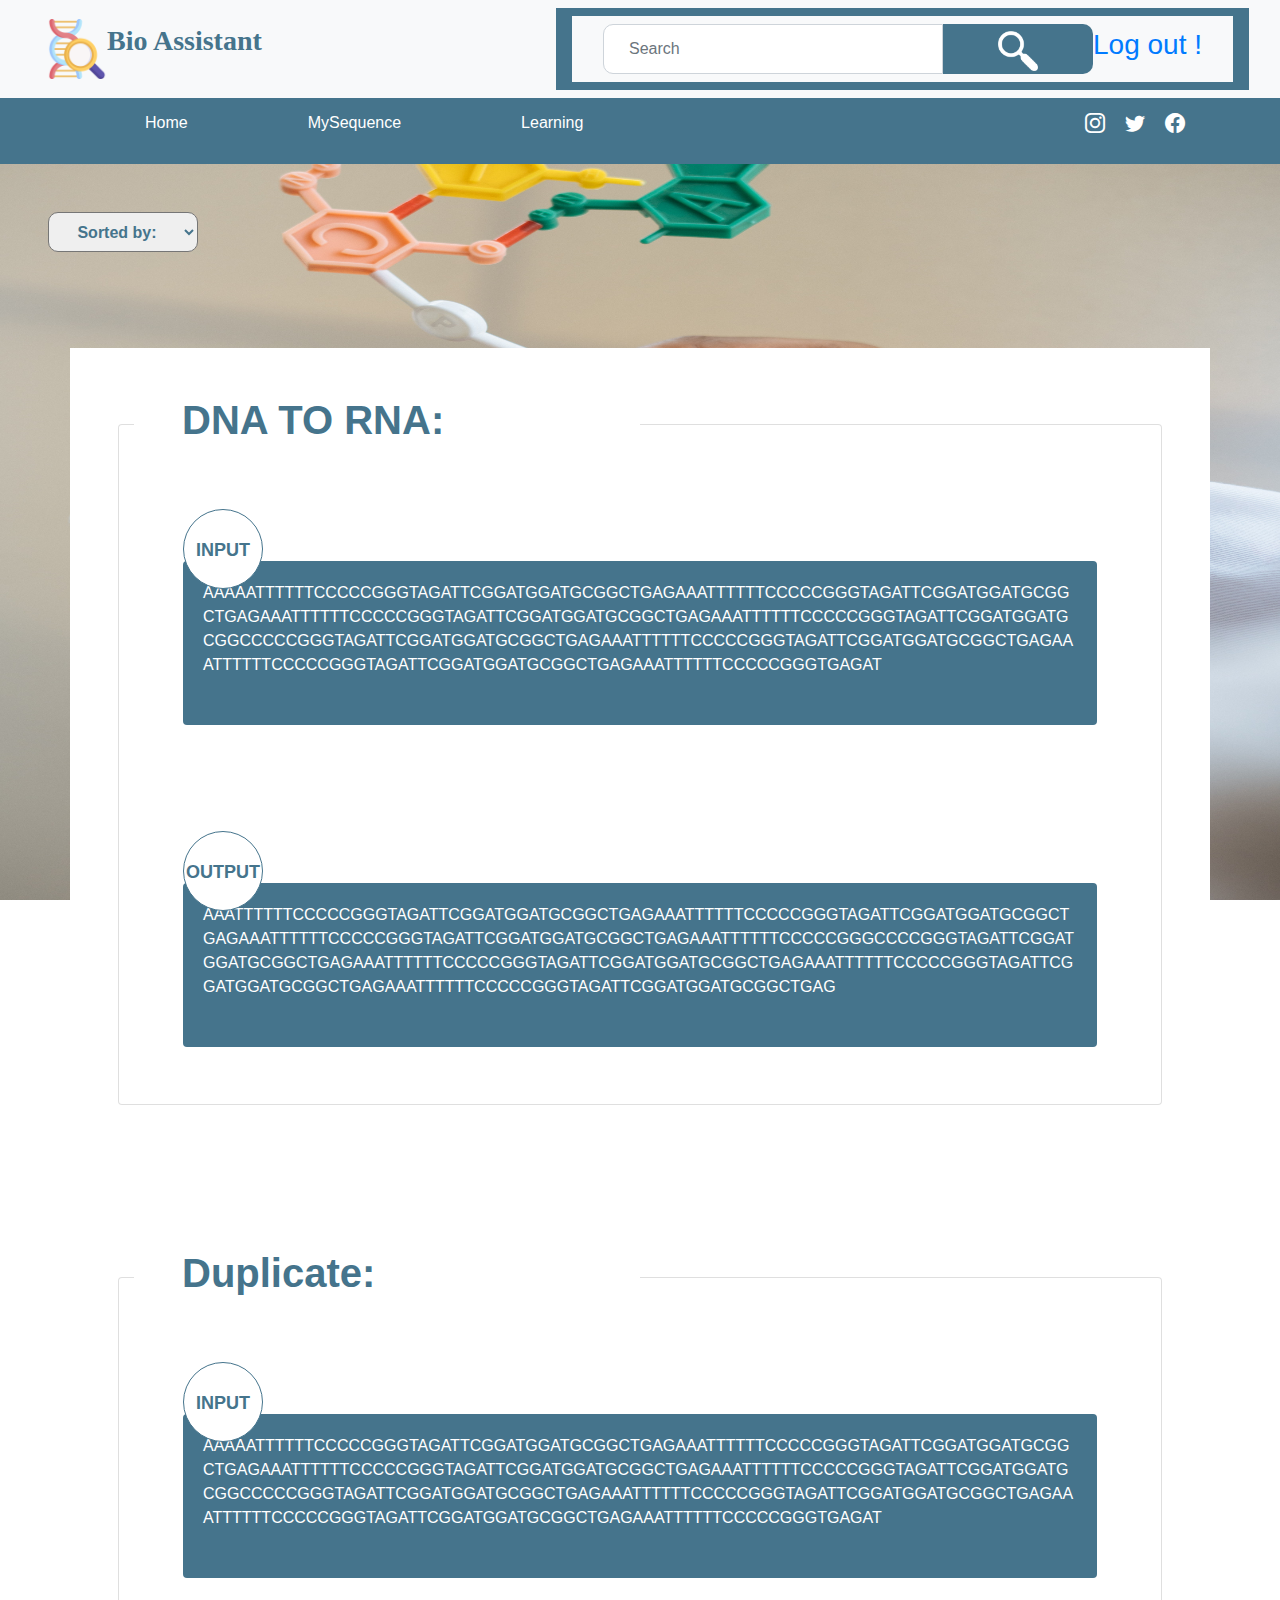
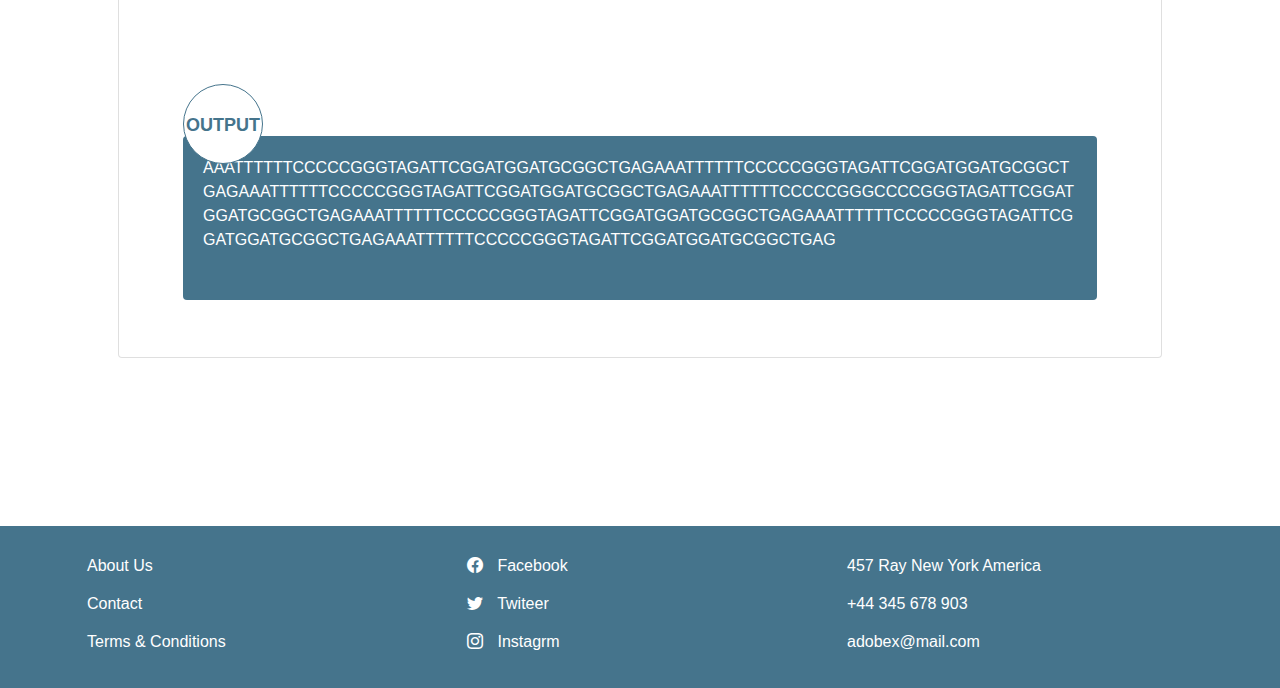
<file: sequences.html>
<?php

?>
<!DOCTYPE html>
<html lang="en">
  <head>
    <meta charset="UTF-8">
        <meta name="viewport" content="width=device-width, initial-scale=1">
        <title> bio assistant</title>
        <link rel="stylesheet" href="css/bootstrap.min.css"/>
        <script src="js/jquery-3.5.1.slim.min.js"></script>
        <script src="js/popper.min.js"></script>
        <script src="js/bootstrap.min.js"></script>
        <link rel="stylesheet" href="https://use.fontawesome.com/releases/v5.7.0/css/all.css" integrity="sha384-lZN37f5QGtY3VHgisS14W3ExzMWZxybE1SJSEsQp9S+oqd12jhcu+A56Ebc1zFSJ" crossorigin="anonymous">
    <meta charset="UTF-8" />
    <meta http-equiv="X-UA-Compatible" content="IE=edge" />
    <meta name="viewport" content="width=device-width, initial-scale=1.0" />
    <link href="https://cdn.jsdelivr.net/npm/bootstrap@5.1.3/dist/css/bootstrap.min.css" rel="stylesheet"
        integrity="sha384-1BmE4kWBq78iYhFldvKuhfTAU6auU8tT94WrHftjDbrCEXSU1oBoqyl2QvZ6jIW3" crossorigin="anonymous" />
    <link rel="stylesheet" href="https://cdn.jsdelivr.net/npm/bootstrap-icons@1.7.0/font/bootstrap-icons.css" />
    <link rel="stylesheet" href="css/all.min.css" />
    <link rel="stylesheet" href="css/hover-min.css" />
    <link rel="stylesheet" href="css/lightGallery.css" />
    <link rel="stylesheet" href="css/aos.css" />
    <link rel="stylesheet" href="css/style.css" />

    <style>

        *{margin: 0;padding: 0; }
       .bg-blue{background-color: #45748C;}
       .bg-red{background-color: #AD5258;}
       .bg-yellow{background-color: #EF972C;}
       .back{background-image: url(images/back.jpg);*margin: 0;*padding: 0; background-size: 100%100%; background-attachment: fixed;background-repeat: no-repeat;}
       .txtblue{color: #45748C;}
       .fontlogo{ font-family: Segoe Print;color: #45748C;font-size: 66;}                           
      .searchbox{width: 340px;height: 50px;padding: 0 25px;border-radius: 10px 0 0 10px;} 
      .searchbtn{border-radius: 0 10px 10px 0;height:50px ;width: 150px; ;} 
      .put{  z-index: 1; background-color: white;border-radius: 100%;border: 1px solid #45748C ; text-align: center;margin-bottom:90px ;position: absolute; font-size: large; width: 80px;height: 80px;}                         
      .btnn{ width: 120px;height: 100px; background-color:white;color: #45748C; font-size: 13px;text-align: center;border-radius: 4px;}
      .btnn:hover{ color: white;background-color: #45748C;border:3px solid white;font-size: 15px;}
      .findbtn:hover{border: 4px solid #AD5258;}
   
    </style>

    <title>sequences</title>
</head>

<body class="back">
    <!--navbar-->
    <header>
        <nav class="navbar  navbar-light bg-light  ">
            <div class=" container-fluid " >
                <div class=" d-inline-flex ">
                    <img src="images/logo.png" width="60" height="60" class="ml-3 " /> 
                    <a class="navbar-brand txtblue mb-1"><h3 class="fontlogo" ><b>Bio Assistant</b> </h3></a>
                 </div>
              <div class="navbar " style="border: red;">
                  <nav class=" navbar  navbar-light bg-light">
                        <div class=" container-fluid">
                          <form class="d-inline-flex">
                            <input class="form-control me-2 text-dark searchbox" type="search" placeholder="Search" aria-label="Search" title="Search !">
                            <button class="btn bg-blue searchbtn" type="submit"><img src="images/search icon.png" width="40" height="40"></button>
                          </form>
                          <a href="index.html"><h3>Log out !</h3></a>
                       </div>
                   </nav>
              </div>
            </div>
        </nav>
     </header>

    <!--Start Section Nav-->
    <section class="navbar">
        <div class="container d-flex justify-content-between align-items-center">
            <div>
                <ul class="order d-flex justify-content-between align-items-center">
                    <li><a href="index2.html">Home</a></li>
                    <li><a href="sequences.html">MySequence</a></li>
                    <li><a href="learning2.html">Learning</a></li>
                </ul>
            </div>

            <div>
                <ul class="list d-flex justify-content-between align-items-center">
                    <li><a href="#"><i class="bi bi-instagram"></i></a></li>
                    <li><a href="#"><i class="bi bi-twitter"></i></a></li>
                    <li><a href="#"><i class="bi bi-facebook"></i></a></li>
                </ul>
            </div>
        </div>
    </section>
    <!--End of section nav-->





<!--order select-->

<div class="order" >
     <select class="form-select  txtblue font-weight-bold m-lg-5 " aria-label="Default select example"  style="height: 40px;width: 150px;border-radius: 10px;">
            <option selected class="txtblue font-weight-bold text-center "> Sorted by:</option>
            <option value="latest" class="txtblue font-weight-bold text-center "> latest </option>
            <option value="oldest" class="txtblue font-weight-bold text-center "> oldest </option>
      </select>
</div>




<!--saved card-->
<a href="home.html " style="text-decoration-line: none;" >
    <div class="bg-white mt-5  container-lg p-5 ">
        <fieldset class=" container card"  >
            <legend class=" w-50"><h1 class="txtblue font-weight-bold ml-5 ">DNA TO RNA:</h1> </legend>
            <div class="container card p-lg-5 border-white ">
               <label class="put  txtblue font-weight-bold"><br>INPUT</label>
               <br><br>
               <label class="bg-blue card-body rounded text-white pb-5 mt-1 " name= "input_seq"  >[base64]</label>
             </div>
             <div class="container card  p-lg-5 border-white ">
                <label class="put  txtblue font-weight-bold"><br>OUTPUT</label>
                <br><br>
                <label class="bg-blue card-body rounded text-white pb-5 mt-1" name= "output_seq">[base64]</label>
             </div>
         </fieldset>
     </div>
</a>




<a href="home.html " style="text-decoration-line: none;" >
      <div class="bg-white mt-5 container-lg p-5 ">
            <fieldset class=" container card"  >
                <legend class=" w-50"><h1 class="txtblue font-weight-bold ml-5 ">Duplicate:</h1> </legend>
               <div class="container card p-lg-5 border-white ">
                     <label class="put  txtblue font-weight-bold"><br>INPUT</label>
                     <br><br>
                     <label class="bg-blue card-body rounded text-white pb-5 mt-1" name= "input_seq"  >[base64]</label>
                 </div>
                <div class="container card  p-lg-5 border-white ">
                     <label class="put  txtblue font-weight-bold"><br>OUTPUT</label>
                     <br><br>
                     <label class="bg-blue card-body rounded text-white pb-5 mt-1" name= "output_seq">[base64]</label>
                 </div>
             </fieldset>
      </div>
  </a>
  












  </body>


  <section class="footer p-3">
    <div class="container">
        <div class="row">
            <div class="col-4">
                <div class="info">
                    <ul>
                        <li><a href="#">About Us</a></li>
                        <li><a href="#">Contact</a></li>
                        <li><a href="#">Terms & Conditions</a></li>
                    </ul>
                </div>
            </div>
            <div class="col-4">
                <div class="links">
                    <ul>
                        <li><a href="#"><i class="bi bi-facebook"></i> Facebook</a></li>
                        <li><a href="#"><i class="bi bi-twitter"></i> Twiteer</a></li>
                        <li><a href="#"><i class="bi bi-instagram"></i> Instagrm</a></li>
                    </ul>
                </div>
            </div>
            <div class="col-4">
                <div class="emails">
                    <ul>
                        <li><a href="#">457 Ray New York  America </a></li>
                        <li><a href="#">+44 345 678 903  </a></li>
                        <li><a href="#">adobex@mail.com</a></li>
                    </ul>
                </div>
            </div>
        </div>
    </div>
</section>
<!--End of section footer -->



</html>
</file>
<file: css/lightGallery.css>
@font-face {
  font-family: 'lg';
  src: url("../fonts/lg.woff2?io9a6k") format("woff2"), url("../fonts/lg.ttf?io9a6k") format("truetype"), url("../fonts/lg.woff?io9a6k") format("woff"), url("../fonts/lg.svg?io9a6k#lg") format("svg");
  font-weight: normal;
  font-style: normal;
  font-display: block;
}

.lg-icon {
  /* use !important to prevent issues with browser extensions that change fonts */
  font-family: 'lg' !important;
  speak: never;
  font-style: normal;
  font-weight: normal;
  font-variant: normal;
  text-transform: none;
  line-height: 1;
  /* Better Font Rendering =========== */
  -webkit-font-smoothing: antialiased;
  -moz-osx-font-smoothing: grayscale;
}

.lg-container {
  font-family: system-ui, -apple-system, 'Segoe UI', Roboto, 'Helvetica Neue', Arial, 'Noto Sans', 'Liberation Sans', sans-serif, 'Apple Color Emoji', 'Segoe UI Emoji', 'Segoe UI Symbol', 'Noto Color Emoji';
}

.lg-next,
.lg-prev {
  background-color: rgba(0, 0, 0, 0.45);
  border-radius: 2px;
  color: #999;
  cursor: pointer;
  display: block;
  font-size: 22px;
  margin-top: -10px;
  padding: 8px 10px 9px;
  position: absolute;
  top: 50%;
  z-index: 1080;
  outline: none;
  border: none;
}

.lg-next.disabled,
.lg-prev.disabled {
  opacity: 0 !important;
  cursor: default;
}

.lg-next:hover:not(.disabled),
.lg-prev:hover:not(.disabled) {
  color: #fff;
}

.lg-single-item .lg-next,
.lg-single-item .lg-prev {
  display: none;
}

.lg-next {
  right: 20px;
}

.lg-next:before {
  content: '\e095';
}

.lg-prev {
  left: 20px;
}

.lg-prev:after {
  content: '\e094';
}

@-webkit-keyframes lg-right-end {
  0% {
    left: 0;
  }

  50% {
    left: -30px;
  }

  100% {
    left: 0;
  }
}

@-moz-keyframes lg-right-end {
  0% {
    left: 0;
  }

  50% {
    left: -30px;
  }

  100% {
    left: 0;
  }
}

@-ms-keyframes lg-right-end {
  0% {
    left: 0;
  }

  50% {
    left: -30px;
  }

  100% {
    left: 0;
  }
}

@keyframes lg-right-end {
  0% {
    left: 0;
  }

  50% {
    left: -30px;
  }

  100% {
    left: 0;
  }
}

@-webkit-keyframes lg-left-end {
  0% {
    left: 0;
  }

  50% {
    left: 30px;
  }

  100% {
    left: 0;
  }
}

@-moz-keyframes lg-left-end {
  0% {
    left: 0;
  }

  50% {
    left: 30px;
  }

  100% {
    left: 0;
  }
}

@-ms-keyframes lg-left-end {
  0% {
    left: 0;
  }

  50% {
    left: 30px;
  }

  100% {
    left: 0;
  }
}

@keyframes lg-left-end {
  0% {
    left: 0;
  }

  50% {
    left: 30px;
  }

  100% {
    left: 0;
  }
}

.lg-outer.lg-right-end .lg-object {
  -webkit-animation: lg-right-end 0.3s;
  -o-animation: lg-right-end 0.3s;
  animation: lg-right-end 0.3s;
  position: relative;
}

.lg-outer.lg-left-end .lg-object {
  -webkit-animation: lg-left-end 0.3s;
  -o-animation: lg-left-end 0.3s;
  animation: lg-left-end 0.3s;
  position: relative;
}

.lg-toolbar {
  z-index: 1082;
  left: 0;
  position: absolute;
  top: 0;
  width: 100%;
}

.lg-media-overlap .lg-toolbar {
  background-image: linear-gradient(0deg, rgba(0, 0, 0, 0), rgba(0, 0, 0, 0.4));
}

.lg-toolbar .lg-icon {
  color: #999;
  cursor: pointer;
  float: right;
  font-size: 24px;
  height: 47px;
  line-height: 27px;
  padding: 10px 0;
  text-align: center;
  width: 50px;
  text-decoration: none !important;
  outline: medium none;
  will-change: color;
  -webkit-transition: color 0.2s linear;
  -o-transition: color 0.2s linear;
  transition: color 0.2s linear;
  background: none;
  border: none;
  box-shadow: none;
}

.lg-toolbar .lg-icon.lg-icon-18 {
  font-size: 18px;
}

.lg-toolbar .lg-icon:hover {
  color: #fff;
}

.lg-toolbar .lg-close:after {
  content: '\e070';
}

.lg-toolbar .lg-maximize {
  font-size: 22px;
}

.lg-toolbar .lg-maximize:after {
  content: '\e90a';
}

.lg-toolbar .lg-download:after {
  content: '\e0f2';
}

.lg-sub-html {
  color: #eee;
  font-size: 16px;
  padding: 10px 40px;
  text-align: center;
  z-index: 1080;
  opacity: 0;
  -webkit-transition: opacity 0.2s ease-out 0s;
  -o-transition: opacity 0.2s ease-out 0s;
  transition: opacity 0.2s ease-out 0s;
}

.lg-sub-html h4 {
  margin: 0;
  font-size: 13px;
  font-weight: bold;
}

.lg-sub-html p {
  font-size: 12px;
  margin: 5px 0 0;
}

.lg-sub-html a {
  color: inherit;
}

.lg-sub-html a:hover {
  text-decoration: underline;
}

.lg-media-overlap .lg-sub-html {
  background-image: linear-gradient(180deg, rgba(0, 0, 0, 0), rgba(0, 0, 0, 0.6));
}

.lg-item .lg-sub-html {
  position: absolute;
  bottom: 0;
  right: 0;
  left: 0;
}

.lg-error-msg {
  font-size: 14px;
  color: #999;
}

.lg-counter {
  color: #999;
  display: inline-block;
  font-size: 16px;
  padding-left: 20px;
  padding-top: 12px;
  height: 47px;
  vertical-align: middle;
}

.lg-closing .lg-toolbar,
.lg-closing .lg-prev,
.lg-closing .lg-next,
.lg-closing .lg-sub-html {
  opacity: 0;
  -webkit-transition: -webkit-transform 0.08 cubic-bezier(0, 0, 0.25, 1) 0s, opacity 0.08 cubic-bezier(0, 0, 0.25, 1) 0s, color 0.08 linear;
  -moz-transition: -moz-transform 0.08 cubic-bezier(0, 0, 0.25, 1) 0s, opacity 0.08 cubic-bezier(0, 0, 0.25, 1) 0s, color 0.08 linear;
  -o-transition: -o-transform 0.08 cubic-bezier(0, 0, 0.25, 1) 0s, opacity 0.08 cubic-bezier(0, 0, 0.25, 1) 0s, color 0.08 linear;
  transition: transform 0.08 cubic-bezier(0, 0, 0.25, 1) 0s, opacity 0.08 cubic-bezier(0, 0, 0.25, 1) 0s, color 0.08 linear;
}

body:not(.lg-from-hash) .lg-outer.lg-start-zoom .lg-object {
  opacity: 0;
  will-change: opacity;
  -webkit-transition: opacity 250ms cubic-bezier(0, 0, 0.25, 1) !important;
  -moz-transition: opacity 250ms cubic-bezier(0, 0, 0.25, 1) !important;
  -o-transition: opacity 250ms cubic-bezier(0, 0, 0.25, 1) !important;
  transition: opacity 250ms cubic-bezier(0, 0, 0.25, 1) !important;
}

body:not(.lg-from-hash) .lg-outer.lg-start-zoom .lg-item.lg-complete .lg-object {
  opacity: 1;
}

.lg-group:after {
  content: '';
  display: table;
  clear: both;
}

.lg-container {
  display: none;
  outline: none;
}

.lg-container.lg-show {
  display: block;
}

.lg-on {
  scroll-behavior: unset;
}

.lg-toolbar,
.lg-prev,
.lg-next,
.lg-pager-outer,
.lg-hide-sub-html .lg-sub-html {
  opacity: 0;
  will-change: transform, opacity;
  -webkit-transition: -webkit-transform 0.25s cubic-bezier(0, 0, 0.25, 1) 0s, opacity 0.25s cubic-bezier(0, 0, 0.25, 1) 0s;
  -moz-transition: -moz-transform 0.25s cubic-bezier(0, 0, 0.25, 1) 0s, opacity 0.25s cubic-bezier(0, 0, 0.25, 1) 0s;
  -o-transition: -o-transform 0.25s cubic-bezier(0, 0, 0.25, 1) 0s, opacity 0.25s cubic-bezier(0, 0, 0.25, 1) 0s;
  transition: transform 0.25s cubic-bezier(0, 0, 0.25, 1) 0s, opacity 0.25s cubic-bezier(0, 0, 0.25, 1) 0s;
}

.lg-show-in .lg-toolbar,
.lg-show-in .lg-prev,
.lg-show-in .lg-next,
.lg-show-in .lg-pager-outer {
  opacity: 1;
}

.lg-show-in.lg-hide-sub-html .lg-sub-html {
  opacity: 1;
}

.lg-show-in .lg-hide-items .lg-prev {
  opacity: 0;
  -webkit-transform: translate3d(-10px, 0, 0);
  transform: translate3d(-10px, 0, 0);
}

.lg-show-in .lg-hide-items .lg-next {
  opacity: 0;
  -webkit-transform: translate3d(10px, 0, 0);
  transform: translate3d(10px, 0, 0);
}

.lg-show-in .lg-hide-items .lg-toolbar {
  opacity: 0;
  -webkit-transform: translate3d(0, -10px, 0);
  transform: translate3d(0, -10px, 0);
}

.lg-show-in .lg-hide-items.lg-hide-sub-html .lg-sub-html {
  opacity: 0;
  -webkit-transform: translate3d(0, 20px, 0);
  transform: translate3d(0, 20px, 0);
}

.lg-outer {
  width: 100%;
  height: 100%;
  position: fixed;
  top: 0;
  left: 0;
  z-index: 1050;
  text-align: left;
  opacity: 0.001;
  outline: none;
  will-change: auto;
  overflow: hidden;
  -webkit-transition: opacity 0.15s ease 0s;
  -o-transition: opacity 0.15s ease 0s;
  transition: opacity 0.15s ease 0s;
}

.lg-outer * {
  -webkit-box-sizing: border-box;
  -moz-box-sizing: border-box;
  box-sizing: border-box;
}

.lg-outer.lg-zoom-from-image {
  opacity: 1;
}

.lg-outer.lg-visible {
  opacity: 1;
}

.lg-outer.lg-css3 .lg-item:not(.lg-start-end-progress).lg-prev-slide,
.lg-outer.lg-css3 .lg-item:not(.lg-start-end-progress).lg-next-slide,
.lg-outer.lg-css3 .lg-item:not(.lg-start-end-progress).lg-current {
  -webkit-transition-duration: inherit !important;
  transition-duration: inherit !important;
  -webkit-transition-timing-function: inherit !important;
  transition-timing-function: inherit !important;
}

.lg-outer.lg-css3.lg-dragging .lg-item.lg-prev-slide,
.lg-outer.lg-css3.lg-dragging .lg-item.lg-next-slide,
.lg-outer.lg-css3.lg-dragging .lg-item.lg-current {
  -webkit-transition-duration: 0s !important;
  transition-duration: 0s !important;
  opacity: 1;
}

.lg-outer.lg-grab img.lg-object {
  cursor: -webkit-grab;
  cursor: -moz-grab;
  cursor: -o-grab;
  cursor: -ms-grab;
  cursor: grab;
}

.lg-outer.lg-grabbing img.lg-object {
  cursor: move;
  cursor: -webkit-grabbing;
  cursor: -moz-grabbing;
  cursor: -o-grabbing;
  cursor: -ms-grabbing;
  cursor: grabbing;
}

.lg-outer .lg-content {
  position: absolute;
  top: 0;
  left: 0;
  right: 0;
  bottom: 0;
}

.lg-outer .lg-inner {
  width: 100%;
  position: absolute;
  left: 0;
  top: 0;
  bottom: 0;
  -webkit-transition: opacity 0s;
  -o-transition: opacity 0s;
  transition: opacity 0s;
  white-space: nowrap;
}

.lg-outer .lg-item {
  will-change: transform, opacity;
  display: none !important;
}

.lg-outer .lg-item:not(.lg-start-end-progress) {
  background: url("../images/loading.gif") no-repeat scroll center center transparent;
}

.lg-outer.lg-css3 .lg-prev-slide,
.lg-outer.lg-css3 .lg-current,
.lg-outer.lg-css3 .lg-next-slide {
  display: inline-block !important;
}

.lg-outer.lg-css .lg-current {
  display: inline-block !important;
}

.lg-outer .lg-item,
.lg-outer .lg-img-wrap {
  display: inline-block;
  text-align: center;
  position: absolute;
  width: 100%;
  height: 100%;
}

.lg-outer .lg-item:before,
.lg-outer .lg-img-wrap:before {
  content: '';
  display: inline-block;
  height: 100%;
  vertical-align: middle;
}

.lg-outer .lg-img-wrap {
  position: absolute;
  left: 0;
  right: 0;
  top: 0;
  bottom: 0;
  white-space: nowrap;
  font-size: 0;
}

.lg-outer .lg-item.lg-complete {
  background-image: none;
}

.lg-outer .lg-item.lg-current {
  z-index: 1060;
}

.lg-outer .lg-object {
  display: inline-block;
  vertical-align: middle;
  max-width: 100%;
  max-height: 100%;
  width: auto;
  height: auto;
  position: relative;
}

.lg-outer.lg-show-after-load .lg-item .lg-object,
.lg-outer.lg-show-after-load .lg-item .lg-video-play-button {
  opacity: 0;
  will-change: opacity;
  -webkit-transition: opacity 0.15s ease 0s;
  -o-transition: opacity 0.15s ease 0s;
  transition: opacity 0.15s ease 0s;
}

.lg-outer.lg-show-after-load .lg-item.lg-zoom-from-image .lg-object,
.lg-outer.lg-show-after-load .lg-item.lg-zoom-from-image .lg-video-play-button {
  opacity: 1;
}

.lg-outer.lg-show-after-load .lg-item.lg-complete .lg-object,
.lg-outer.lg-show-after-load .lg-item.lg-complete .lg-video-play-button {
  opacity: 1;
}

.lg-outer .lg-empty-html.lg-sub-html,
.lg-outer .lg-empty-html .lg-sub-html {
  display: none;
}

.lg-outer.lg-hide-download .lg-download {
  opacity: 0.75;
  pointer-events: none;
}

.lg-outer .lg-first-slide .lg-dummy-img {
  position: absolute;
  top: 50%;
  left: 50%;
}

.lg-outer.lg-components-open:not(.lg-zoomed) .lg-components {
  -webkit-transform: translate3d(0, 0%, 0);
  transform: translate3d(0, 0%, 0);
  opacity: 1;
}

.lg-outer.lg-components-open:not(.lg-zoomed) .lg-sub-html {
  opacity: 1;
  transition: opacity 0.2s ease-out 0.15s;
}

.lg-backdrop {
  position: fixed;
  top: 0;
  left: 0;
  right: 0;
  bottom: 0;
  z-index: 1040;
  background-color: #000;
  opacity: 0;
  will-change: auto;
  -webkit-transition: opacity 333ms ease-in 0s;
  -o-transition: opacity 333ms ease-in 0s;
  transition: opacity 333ms ease-in 0s;
}

.lg-backdrop.in {
  opacity: 1;
}

.lg-css3.lg-no-trans .lg-prev-slide,
.lg-css3.lg-no-trans .lg-next-slide,
.lg-css3.lg-no-trans .lg-current {
  -webkit-transition: none 0s ease 0s !important;
  -moz-transition: none 0s ease 0s !important;
  -o-transition: none 0s ease 0s !important;
  transition: none 0s ease 0s !important;
}

.lg-css3.lg-use-css3 .lg-item {
  -webkit-backface-visibility: hidden;
  -moz-backface-visibility: hidden;
  backface-visibility: hidden;
}

.lg-css3.lg-fade .lg-item {
  opacity: 0;
}

.lg-css3.lg-fade .lg-item.lg-current {
  opacity: 1;
}

.lg-css3.lg-fade .lg-item.lg-prev-slide,
.lg-css3.lg-fade .lg-item.lg-next-slide,
.lg-css3.lg-fade .lg-item.lg-current {
  -webkit-transition: opacity 0.1s ease 0s;
  -moz-transition: opacity 0.1s ease 0s;
  -o-transition: opacity 0.1s ease 0s;
  transition: opacity 0.1s ease 0s;
}

.lg-css3.lg-use-css3 .lg-item.lg-start-progress {
  -webkit-transition: -webkit-transform 1s cubic-bezier(0.175, 0.885, 0.32, 1.275) 0s;
  -moz-transition: -moz-transform 1s cubic-bezier(0.175, 0.885, 0.32, 1.275) 0s;
  -o-transition: -o-transform 1s cubic-bezier(0.175, 0.885, 0.32, 1.275) 0s;
  transition: transform 1s cubic-bezier(0.175, 0.885, 0.32, 1.275) 0s;
}

.lg-css3.lg-use-css3 .lg-item.lg-start-end-progress {
  -webkit-transition: -webkit-transform 1s cubic-bezier(0, 0, 0.25, 1) 0s;
  -moz-transition: -moz-transform 1s cubic-bezier(0, 0, 0.25, 1) 0s;
  -o-transition: -o-transform 1s cubic-bezier(0, 0, 0.25, 1) 0s;
  transition: transform 1s cubic-bezier(0, 0, 0.25, 1) 0s;
}

.lg-css3.lg-slide.lg-use-css3 .lg-item {
  opacity: 0;
}

.lg-css3.lg-slide.lg-use-css3 .lg-item.lg-prev-slide {
  -webkit-transform: translate3d(-100%, 0, 0);
  transform: translate3d(-100%, 0, 0);
}

.lg-css3.lg-slide.lg-use-css3 .lg-item.lg-next-slide {
  -webkit-transform: translate3d(100%, 0, 0);
  transform: translate3d(100%, 0, 0);
}

.lg-css3.lg-slide.lg-use-css3 .lg-item.lg-current {
  -webkit-transform: translate3d(0, 0, 0);
  transform: translate3d(0, 0, 0);
  opacity: 1;
}

.lg-css3.lg-slide.lg-use-css3 .lg-item.lg-prev-slide,
.lg-css3.lg-slide.lg-use-css3 .lg-item.lg-next-slide,
.lg-css3.lg-slide.lg-use-css3 .lg-item.lg-current {
  -webkit-transition: -webkit-transform 1s cubic-bezier(0, 0, 0.25, 1) 0s, opacity 0.1s ease 0s;
  -moz-transition: -moz-transform 1s cubic-bezier(0, 0, 0.25, 1) 0s, opacity 0.1s ease 0s;
  -o-transition: -o-transform 1s cubic-bezier(0, 0, 0.25, 1) 0s, opacity 0.1s ease 0s;
  transition: transform 1s cubic-bezier(0, 0, 0.25, 1) 0s, opacity 0.1s ease 0s;
}

.lg-container {
  display: none;
}

.lg-container.lg-show {
  display: block;
}

.lg-container.lg-dragging-vertical .lg-backdrop {
  -webkit-transition-duration: 0s !important;
  transition-duration: 0s !important;
}

.lg-container.lg-dragging-vertical .lg-css3 .lg-item.lg-current {
  -webkit-transition-duration: 0s !important;
  transition-duration: 0s !important;
  opacity: 1;
}

.lg-inline .lg-backdrop,
.lg-inline .lg-outer {
  position: absolute;
}

.lg-inline .lg-backdrop {
  z-index: 1;
}

.lg-inline .lg-outer {
  z-index: 2;
}

.lg-inline .lg-maximize:after {
  content: '\e909';
}

.lg-components {
  -webkit-transform: translate3d(0, 100%, 0);
  transform: translate3d(0, 100%, 0);
  will-change: transform;
  -webkit-transition: -webkit-transform 0.35s ease-out 0s;
  -moz-transition: -moz-transform 0.35s ease-out 0s;
  -o-transition: -o-transform 0.35s ease-out 0s;
  transition: transform 0.35s ease-out 0s;
  z-index: 1080;
  position: absolute;
  bottom: 0;
  right: 0;
  left: 0;
}
</file>
<file: css/style.css>
/*Style General*/
:root{
    --one:#AD5258  ;
    --two:#45748C ;
    --three:#EF972C;
}
*{
    padding:0;
    margin:0;
}
body{
    overflow-x: hidden;
}
/*End of style General*/

/*Start style Bio */
.bio .assistant{
    cursor: pointer;
}
.bio .assistant img{
    width:50px;
}
.bio .assistant p ,.groundsign .sign p{
    font-weight: bold;
    color:var(--two);
    font-style:italic;
    font-size:23px;
    display: inline-block;
}
.bio .searchfield input[type="search"]{
    width:340px;
    padding:10px;
}
.bio .searchfield .input-group .btn{
    background-color:var(--two);
    color:white;
    width:100px;
    font-size:20px;
}
.bio .sign a {
    font-size:20px;
    font-weight:bold;
    color:var(--two);
}
/*End style Bio*/


/*Start of Nav section*/
.navbar{
    background-color: var(--two);
}
.navbar .order , .list {
    list-style: none;
}
.navbar .order li {
    margin:0px 55px;
    padding:5px;
}
.navbar .list li{
    margin:0px 10px;
}
.navbar .order li a ,.list li a{
    text-decoration: none;
    color:white;
}
.navbar .list li a{
    font-size:20px;
}
/*End of Nav section*/

/*Start of style bioground section*/
.bioground{
    background-image: url(../img/pexels-rfstudio-3825527.jpg);
    background-size: cover;
    background-attachment: fixed;
    background-repeat: no-repeat;
    background-position: center;
    position: relative;
    height:80vh;
}
.bioground .overlay ,.groundsign .overlay{
    position: absolute;
    width:100%;
    height:100%;
    background-color: rgba(255, 255, 255, 0.2);
    z-index:0;
}
.bioground .h2 {
    z-index:5;
    color:white;
    position: absolute;
    top:50%;
    left:20%;
    transform:translate(-10%,-10%);
}
.bioground .h2 h2{
    font-size:40px;
    font-weight: 700;
}
.bioground button{
    position: absolute;
    top:80%;
    left:50%;
    transform:translate(-50%,-50%);
    background-color: var(--three);
    text-align: center;
    padding:15px 30px;
    color:white;
    border:none;
    outline:none;
    border-radius:10px;
}
.bioground button:hover{
background-color: rgba(239,151,44,0.8);
}
/*End of style bioground section*/

/*Start Dna */
.dna p {
    font-size:25px;
    color:var(--one);
    font-weight:500;
}
.dna .bttn button{
    background-color: var(--three);
    text-align: center;
    padding:15px 30px;
    color:white;
    border:none;
    outline:none;
    border-radius:10px;
}
.dna .bttn{
    display:flex;
    justify-content: center;
    align-items: center;
}
.dna .bttn button:hover{
    background-color: rgba(239,151,44,0.8);
    }
/*End dna*/

/*Start of style paper*/
.paper img{
    width:100%;
    border-radius: 10px;
}
/* .paper .imgbox{
    position: relative;
}
 */
.paper .team-item{
    margin:15px auto;
    box-shadow: 0 0 10px rgba(0,0,0,0.15);
    ;
    border-radius: 10px;
    text-align:center;
}
.paper .team-item1{
    margin:15px auto;
    box-shadow: 0 0 10px rgba(0,0,0,0.15);
    ;
    border-radius: 10px;
    text-align:center;
    width:50%;
}
.paper .imgbox{
    display: inline-block;
    overflow: hidden;
    position: relative;
}
.team-item .imgbox img{
    width:100%;
}
.paper .imgbox::before{
    content:"";
    position: absolute;
    left:0;
    top:0;
    box-sizing:border-box;
    height:100%;
    width:100%;
    background-color: rgba(0,0,0,0.6);
    transform:translateX(-100%);
    transition: all 0.5s ease;
    border-radius: 10px;
}
.team-item:hover .imgbox::before{
    transform: translateX(0%);
}
.team-item1:hover .imgbox::before{
    transform: translateX(0%);
}
.team-item .social ,.team-item1 .social{
    position:absolute;
    left:0;
    right:0;
    top:0;
    bottom:0;
    height:100%;
    width:100%;
    display: flex;
    flex-wrap:wrap;
    align-content: center;
}
.team-item .social a ,.team-item1 .social a{
    display: block;
    width:100%;
    text-decoration: none;
    color:#fff;
    font-size:25px;
    font-weight: 600;
    transition: opacity 0.5s ease,margin 0.3s ease;
    opacity: 0;
}
.team-item:hover .social a{
    transition-delay: 0.3s;
    opacity:1;
    margin:3px 0;
}
.team-item1:hover .social a{
    transition-delay: 0.3s;
    opacity:1;
    margin:3px 0;
}

/*End of style paper*/

/*Start style footer*/
.footer{
    background-color: var(--two);
    margin-top:120px;
    display: flex;
    justify-content: space-between;
    align-items: center;
}
.footer .info ul , .links ul ,.emails ul{
    list-style: none;
}
.footer .info ul li , .links ul li ,.emails ul li{
    margin:10px 0;
    padding:2px ;
}
.footer .info ul li a , .links ul li a ,.emails ul li a{
    text-decoration: none;
    color:white;
}
.footer .links ul li  i{
    margin-right:10px;
}
/*End style footer*/

/*Start style profile page*/

/*Start profile image*/
.profile .profileimage{ 
    width:100%;
    height:100vh;
    position:relative;
}
.profile .profileimage img{
    width:350px;
    height:350px;
}
.profile .profileimage .real{
    position:absolute;
    top:50%;
    left:50%;
    transform:translate(-50%,-50%);
    text-align:center;
}
.profile .profileimage .real div{
    background-color:rgb(255, 250, 250);
    color:var(--two);
    width:70px;
    height:70px;
    position: absolute;
    top:5%;
    left:75%;
    display:inline-block;
    overflow: hidden;
    display: flex;
    justify-content: center;
    align-items: center;
    font-size:24px;
}
.profile .profileimage .real div::before{
    content:"";
    position: absolute;
    top:0;
    left:0;
    right:0;
    bottom:0;
    box-sizing:border-box;
    background-color: rgba(0,0,0,0.6);
    transform:translateX(-100%);
    transition: all 0.5s ease;
    border-radius: 50%;
}
.profile .profileimage .real:hover div::before{
    transform: translateX(0%);
}
.profile .profileimage .real h4{
    color:var(--two);
}
/*End style profileimage*/

/*Start style detail*/

.profile .detail{
    width:100%;
    height:100vh;
    background-color: var(--two);
    position: relative;
}
.profile .detail .instructions{
    position: absolute;
    left:50%;
    top:50%;
    transform: translate(-50%,-50%);
    width:85%;
    height:85%;
    margin:auto;
    color:white;
}
.profile .detail .instructions form{
    display:flex;
    flex-direction: column;
    justify-content: center;
    position: absolute;
    top:30%;
}
.profile .detail .instructions form h4{
    font-weight: 700;
    margin-bottom:30px;
}
.profile .detail .instructions form label{
    font-size: 30px;
    font-weight:700;
    margin-bottom:10px;
}
.profile .detail .instructions form input[type="text"],input[type="email"] {
    padding:10px 20px;
    width:300px;
    margin-bottom: 10px;
    outline:none;
    border: none;
}
/*End style detail*/


/*End of style profile page */

/*Start of style sign bage*/
.groundsign{
    width:100%;
    height:100vh;
    background-image: url(../img/pexels-rfstudio-3825527.jpg);
    background-position:center;
    background-repeat: no-repeat;
    background-size: cover;
    position: relative;
}
.groundsign .sign{
    z-index:5;
    background-color: white;
    width:60%;
    margin: auto;
    position: absolute;
    top:50%;
    left:50%;
    transform: translate(-50%,-50%);
    padding:10px 20px;
    border-radius: 10px;
    text-align: center;
}
.groundsign .sign img{
    width:50px;
}
.groundsign .sign #ff{
    text-decoration: none;
    font-style: italic;
    font-size: 20px;
}
.groundsign .sign form input[type="text"],input[type="email"] , input[type="password"],input[type="button"]{
    padding:15px 30px;
    width:300px;
    margin-bottom: 10px;
    border-radius: 10px;
    outline:none;
    border: 2px solid var(--two)
}
.groundsign .sign form input[type="button"]{
    background-color: var(--two);
    color:white;
}
.groundsign .sign p{
    font-size: 16px;
    font-style: normal;
    text-decoration: underline;
}
.groundsign .sign p a{
    color:rgb(241, 95, 95);
}
.groundsign .sign .links {
    border:2px solid var(--two);
    margin: 15px;
    padding:5px 10px;
    border-radius: 10px;
    display: flex;
    justify-content: center;
    align-items: center;
}
.groundsign .sign .links i{
    font-size:40px;
    color:var(--two);
}
.groundsign .sign .links p{
    text-decoration: none;
    display: flex;
    justify-content: center;
    align-items: center;
    font-style: oblique;
    margin:auto 15px;
}
.groundsign .sign .links:hover{
    background-color: var(--two);
}
.groundsign .sign .links:hover p,.groundsign .sign .links:hover i{
    color: white;
}
.groundsign .col-2 .line{
    width:2px;
    background-color: var(--two);
    height:40%;
    margin:auto;
}
.groundsign .col-2 p{
    text-decoration: none;
    font-size:25px;
}
/*End style sign page*/
</file>
